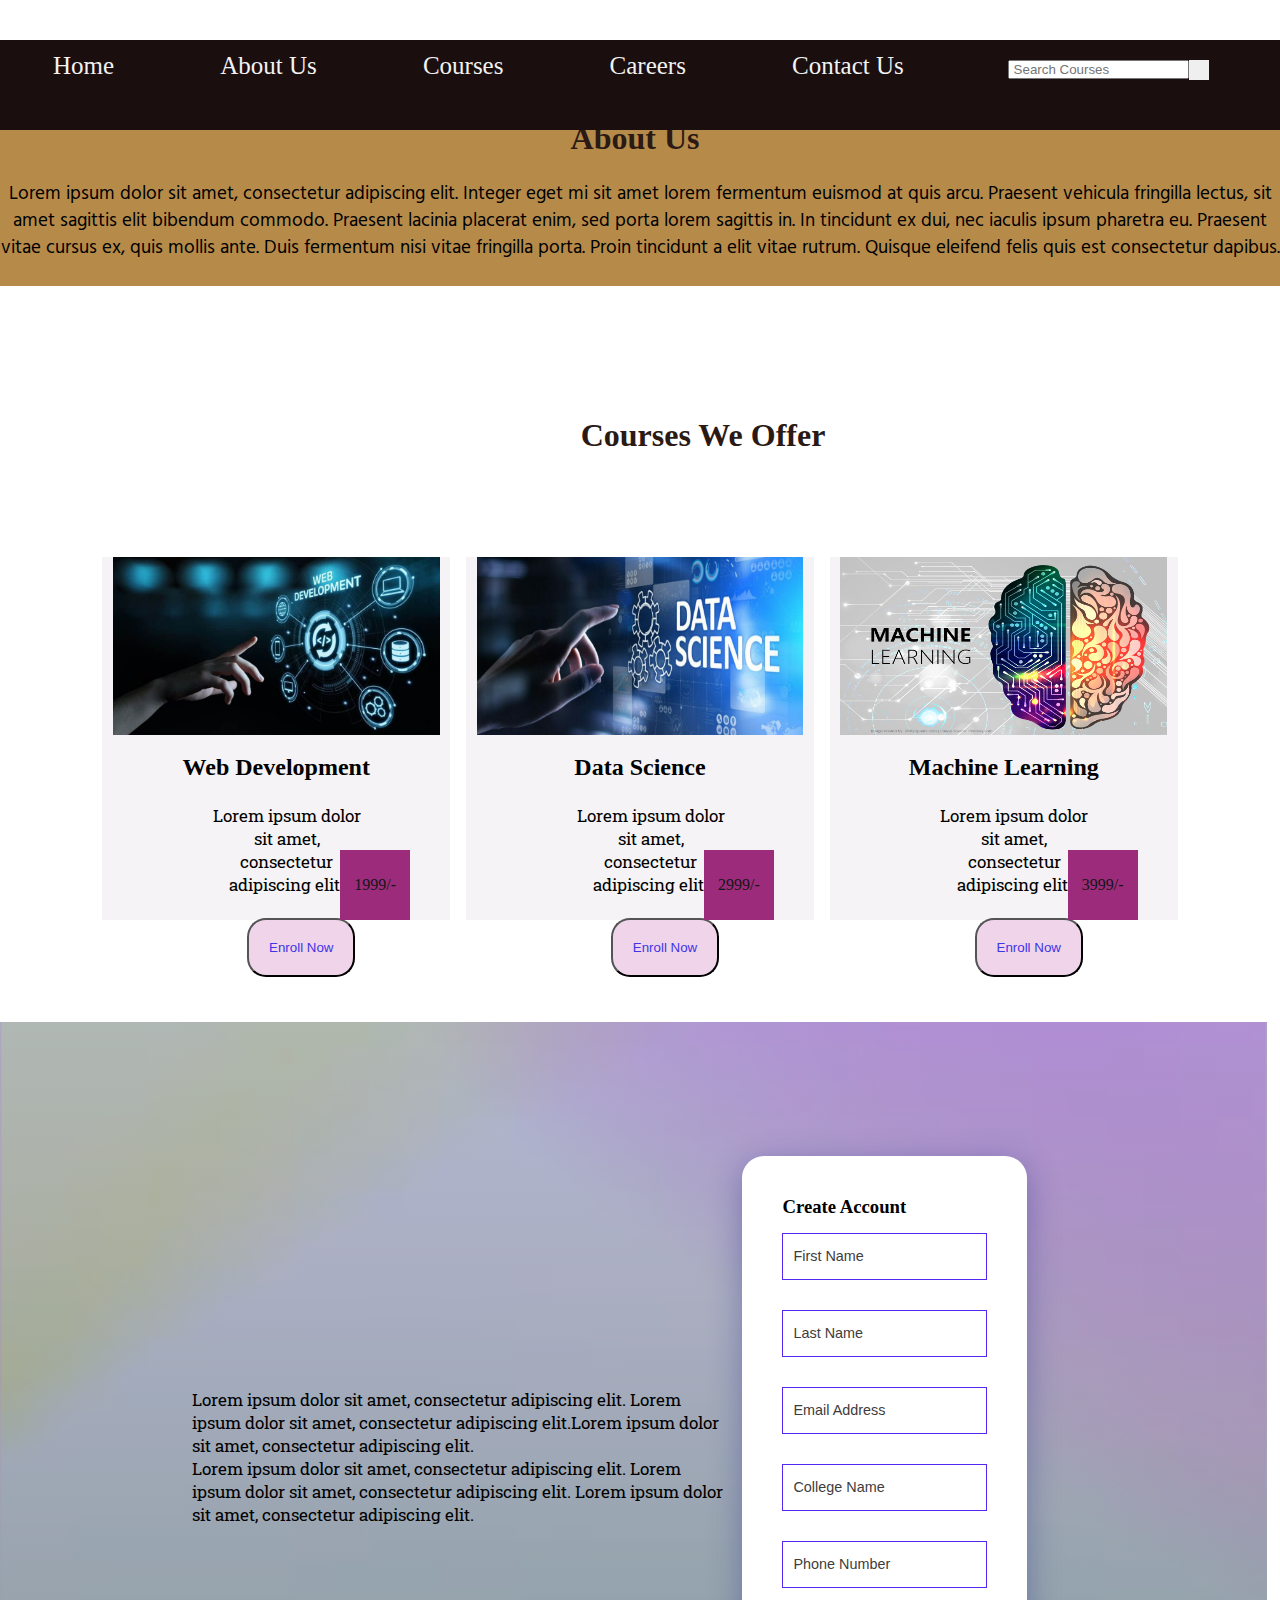
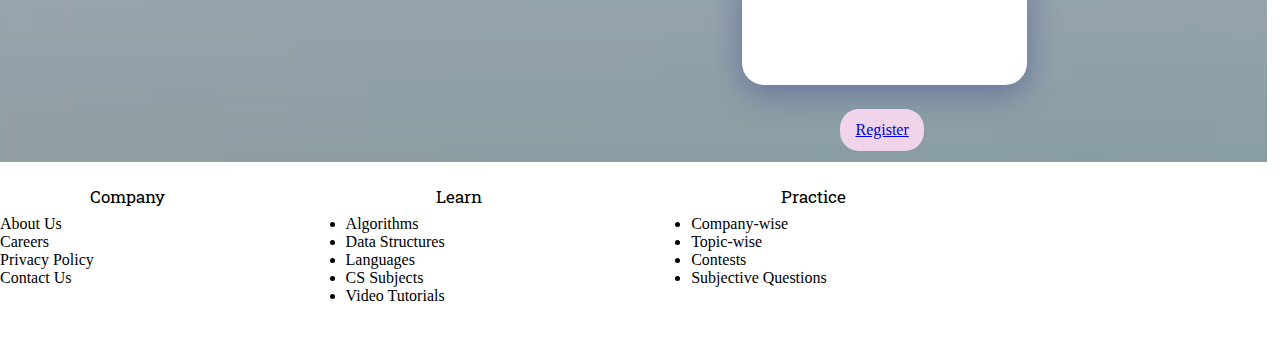
<file: Task 2/index.html>
<!DOCTYPE html>
<html lang="en">

<head>
    <meta charset="UTF-8">
    <meta http-equiv="X-UA-Compatible" content="IE=edge">
    <meta name="viewport" content="width=device-width, initial-scale=1">
    <link rel="stylesheet" href="style.css">
    <link href="https://fonts.googleapis.com/css2?family=Roboto+Slab:wght@500&display=swap" rel="stylesheet">
    <link href="https://fonts.googleapis.com/css2?family=Hind+Madurai:wght@600&family=Roboto+Slab:wght@500&display=swap"
        rel="stylesheet">
        <link rel=”stylesheet” href=”https://cdnjs.cloudflare.com/ajax/libs/font-awesome/4.7.0/css/font-awesome.min.css”>
    <title>TechEdu</title>
    
</head>

<body>
    <div id="navlist">
        <a href="#">Home</a>
        <a href="#">About Us</a>
        <a href="#">Courses</a>
        <a href="#">Careers</a>
        <a href="#">Contact Us</a>
        
          
        <!-- search bar right align -->
        <div class="search">
            <form action="#">
                <input type="text"
                    placeholder=" Search Courses"
                    name="search">
                <button>
                    <i class="fa fa-search"
                        style="font-size: 50px;">
                    </i>
                </button>
            </form>
        </div>
    </div>
    </div>
</div>
    
    <div class="container">
        <p></p> 
        <h1>About Us</h1>
       <p> Lorem ipsum dolor sit amet, consectetur adipiscing elit. Integer eget mi sit amet lorem fermentum euismod at quis arcu. Praesent vehicula fringilla lectus, sit amet sagittis elit bibendum commodo. Praesent lacinia placerat enim, sed porta lorem sagittis in. In tincidunt ex dui, nec iaculis ipsum pharetra eu. Praesent vitae cursus ex, quis mollis ante. Duis fermentum nisi vitae fringilla porta. Proin tincidunt a elit vitae rutrum. Quisque eleifend felis quis est consectetur dapibus.
       </p>
    </div>

    <section id="course">
        <p></p>
        <h1>Courses We Offer</h1>
        <p></p>
        <div class="course-box">
            <div class="courses">
                <img src="web dev.jpg" alt="">
                <div class="details">
                    <h2>Web Development</h2>
                    <p>Lorem ipsum dolor sit amet, consectetur adipiscing elit. </p>
                </div>
                <button class="btn">Enroll Now</button>
                <div class="cost">
                   1999/-
                </div>
            </div>
            <div class="courses">
                <img src="data.jpeg" alt="">
                <div class="details">
                    <h2>Data Science</h2>
                    <p>Lorem ipsum dolor sit amet, consectetur adipiscing elit. </p>
              
                </div>
                <button class="btn">Enroll Now</button>
                <div class="cost">
                    2999/-
                </div>
            </div>
            <div class="courses">
                <img src="machine.jpeg" alt="">
                <div class="details">
                    <h2>Machine Learning</h2>
                    <p>Lorem ipsum dolor sit amet, consectetur adipiscing elit.  </p>
              
                </div>
                <button class="btn">Enroll Now</button>
                <div class="cost">
                    3999/-
                </div>
            </div>
            
            
                </div>
            </div>
        </div>
    </section>
   
    <section id="enroll">
       <p>Lorem ipsum dolor sit amet, consectetur adipiscing elit. Lorem ipsum dolor sit amet, consectetur adipiscing elit.Lorem ipsum dolor sit amet, consectetur adipiscing elit. <br>Lorem ipsum dolor sit amet, consectetur adipiscing elit.
        Lorem ipsum dolor sit amet, consectetur adipiscing elit. Lorem ipsum dolor sit amet, consectetur adipiscing elit.   </p>
        </div>
        <div class="form">
            <h3>Create Account</h3>
            <input type="text" placeholder="First Name" name="" id="">
            <input type="text" placeholder="Last Name" name="" id="">
            <input type="text" placeholder="Email Address" name="" id="">
            <input type="text" placeholder="College Name" name="" id="">
            <input type="text" placeholder="Phone Number" name="" id="">
            <div class="btn">
                <a class="yellow" href="#">Register</a>
            </div>
        </div>
    </section>
    <footer>
        <div class="column">
             
<p>Company</p>

            <ul style="list-style-type:disc">
                <li>About Us</li>
                <li>Careers</li>
                <li>Privacy Policy</li>
                <li>Contact Us</li>
            </ul>
        </div>
           
        <div class="column">
             
<p>Learn</p>

            <ul>
                <li>Algorithms</li>
                <li>Data Structures</li>
                <li>Languages</li>
                <li>CS Subjects</li>
                <li>Video Tutorials</li>
            </ul>
        </div>
            
        <div class="column">
             
<p>Practice</p>

            <ul>
                <li>Company-wise</li>
                <li>Topic-wise</li>
                <li>Contests</li>
                <li>Subjective Questions</li>
            </ul>
        </div>
    </footer>
</body>


</html>
</file>
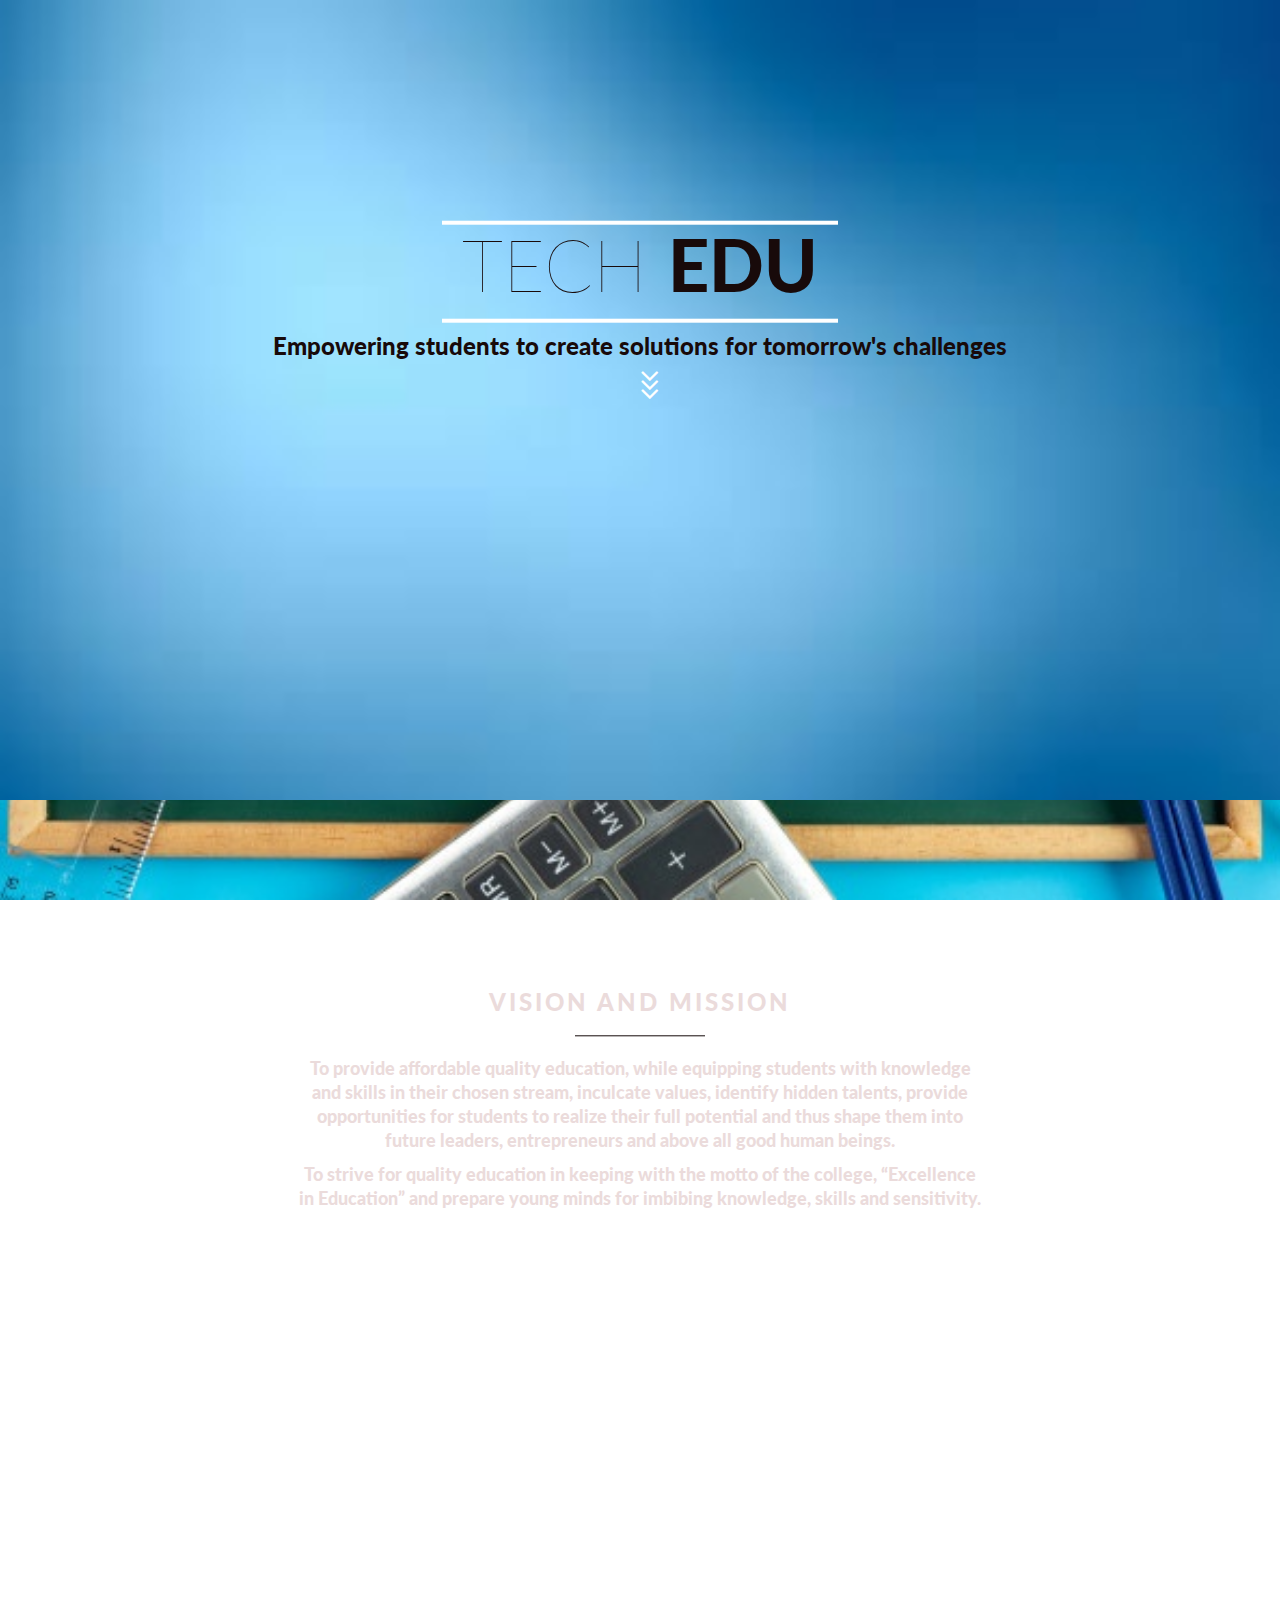
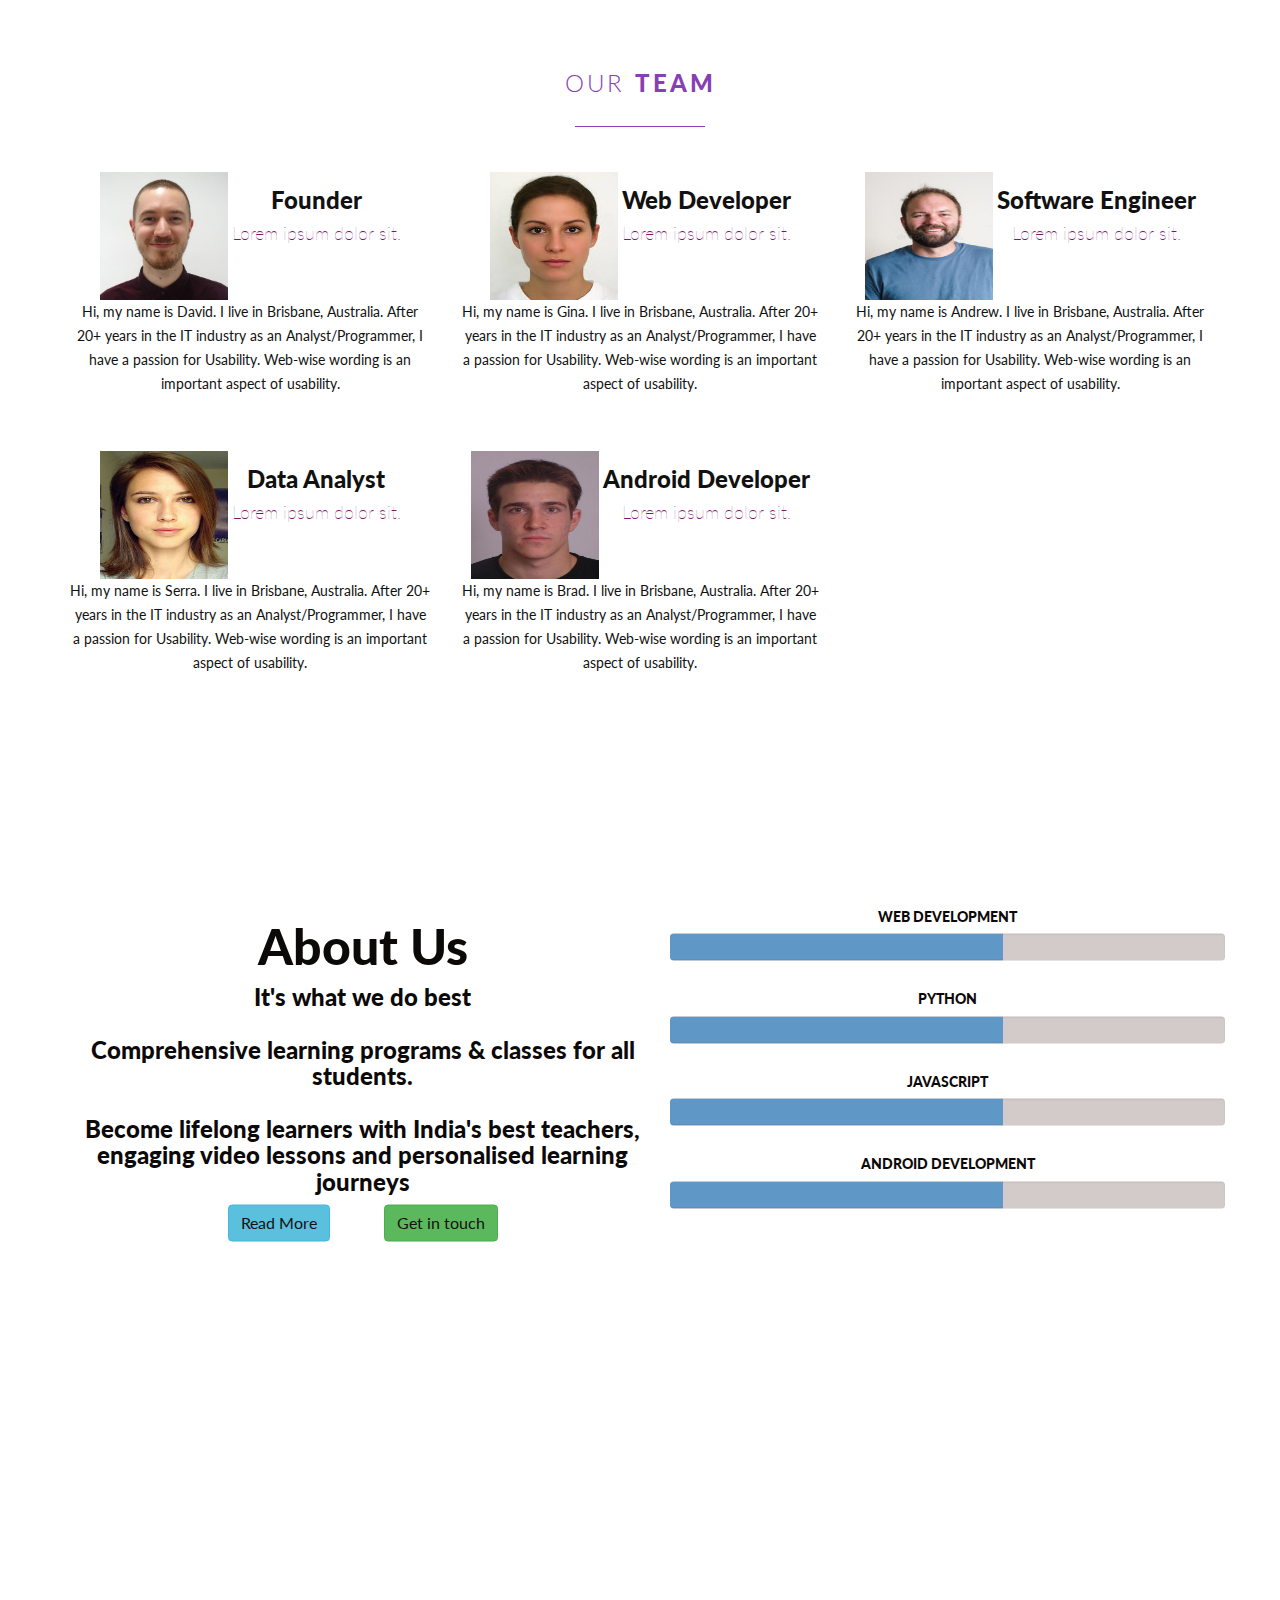
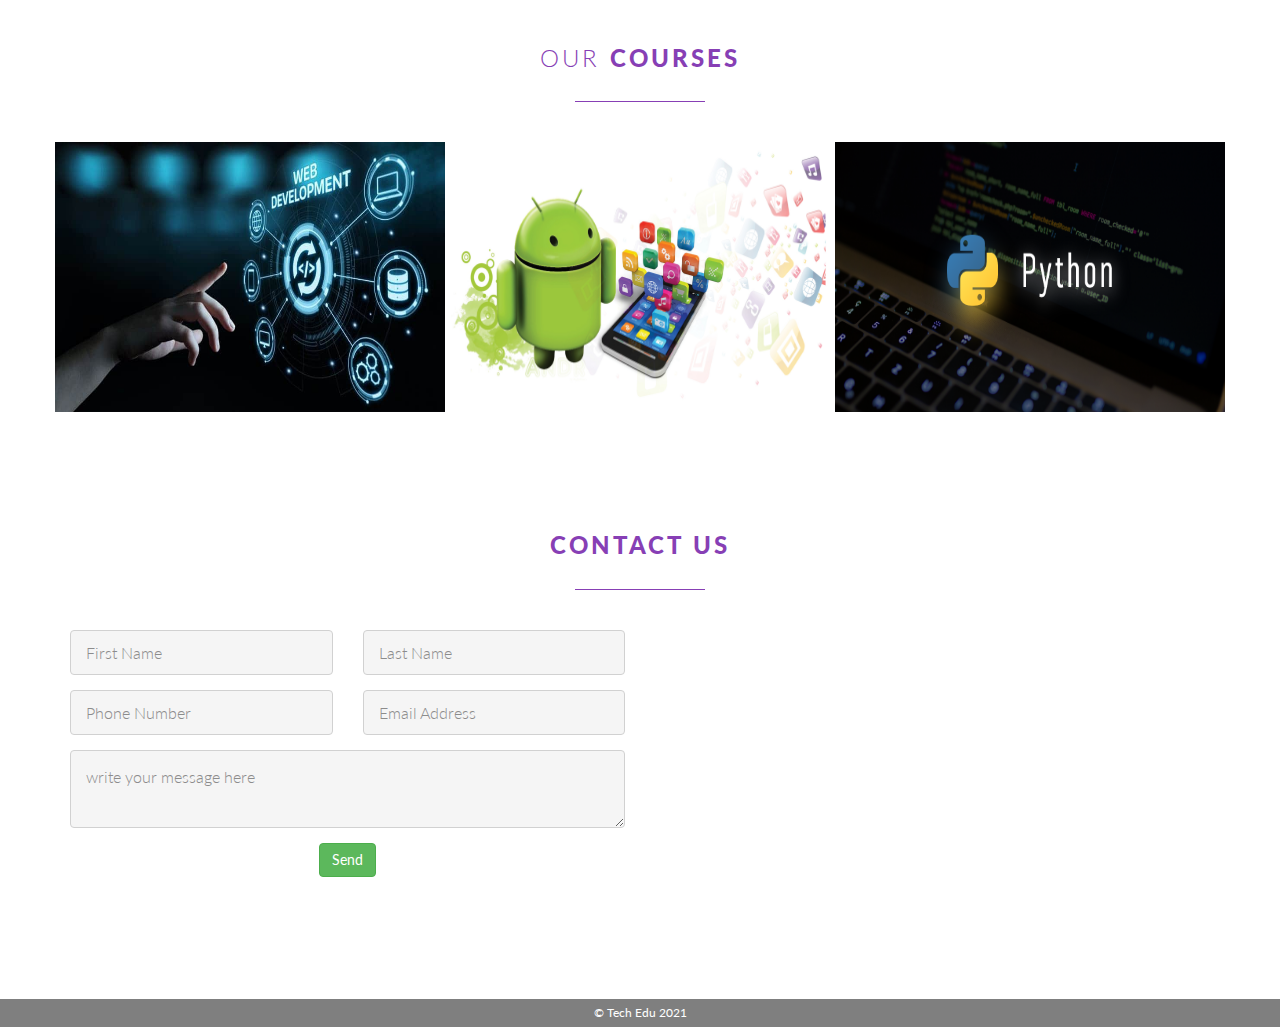
<file: Task 1/AboutUs.html>
<!DOCTYPE html>
<html lang="en">
  <head>
    <meta charset="utf-8">
    <meta http-equiv="X-UA-Compatible" content="IE=edge">
    <meta name="viewport" content="width=device-width, initial-scale=1">
    <title>About Us</title>

  
    <link href="bootstrap/css/bootstrap.min.css" rel="stylesheet">
    <link rel="stylesheet"  href="AboutUs.css">
    <link href="bootstrap/css/font-awesome.css" rel="stylesheet">
    <link href='https://fonts.googleapis.com/css?family=Lato:100,300,400,700,900' rel='stylesheet' type='text/css'>
     

   
  </head>
  <body>
      <header id="home">
        <div class="container text-center vertical-align">
          <h1 class="logo">TECH <strong>EDU</strong></h1>
          <h3> <strong> Empowering students to create solutions for tomorrow's challenges</strong></h3>
          <a href="#about" class="learn-more">
            <i class="fa fa-angle-down third-arrow"></i>
            <i class="fa fa-angle-down second-arrow"></i>
            <i class="fa fa-angle-down first-arrow"></i>
          </a>
        </div>
      </header>

      <section id="about">
        <div class="container text-center vertical-align">
          <h3 class="text-uppercase"> <strong>Vision And Mission</strong> </h3>
          <hr style="border-color:#140a0a">
         <h4><p><strong>To provide affordable quality education, while equipping students with knowledge and skills in their chosen stream, inculcate values, identify hidden talents, provide opportunities for students to realize their full potential and thus shape them into future leaders, entrepreneurs and above all good human beings.</p> <p>To strive for quality education in keeping with the motto of the college, “Excellence in Education” and prepare young minds for imbibing knowledge, skills and sensitivity.</strong></p></h4> 

        </div>
      </section>

      <section id="services">
        <div class="section-heading text-center">
          <h3 class="text-uppercase"> Our <strong>Team</strong></h3>
          <hr class="icon">
        </div>

        <div class="container">
        <div class="row">
        <div class="col-md-4 col-sm-6 col-xs-12 service-item">
          <header>
            <img src="image/man.jpg" alt="Founder" style="width:128px;height:128px;">
        
              <div class="service-title">
                <h3>Founder</h3>
                <h4>Lorem ipsum dolor sit.</h4>
              </div>
            
          </header>
             
             <p>Hi, my name is David. I live in Brisbane, Australia. After 20+ years in the IT industry as an Analyst/Programmer, I have a passion for Usability. Web-wise wording is an important aspect of usability. </p>
        </div>  

        <div class="col-md-4 col-sm-6 col-xs-12 service-item">
          <header>
            <img src="image/woman.jpeg" alt="Web Developer" style="width:128px;height:128px;">
              <div class="service-title">
                <h3>Web Developer</h3>
                <h4>Lorem ipsum dolor sit.</h4>
              </div>
            
          </header>
             
             <p>Hi, my name is Gina. I live in Brisbane, Australia. After 20+ years in the IT industry as an Analyst/Programmer, I have a passion for Usability. Web-wise wording is an important aspect of usability.</p>
        </div>

        <div class="col-md-4 col-sm-6 col-xs-12 service-item">
          <header>
            <img src="image/man1.jpg" alt="Engineer" style="width:128px;height:128px;">
              <div class="service-title">
                <h3>Software Engineer</h3>
                <h4>Lorem ipsum dolor sit.</h4>
              </div>
           
          </header>
             
             <p>Hi, my name is Andrew. I live in Brisbane, Australia. After 20+ years in the IT industry as an Analyst/Programmer, I have a passion for Usability. Web-wise wording is an important aspect of usability. </p>
        </div>

        <div class="col-md-4 col-sm-6 col-xs-12 service-item">
          <header>
            <img src="image/woman1.jpg" alt="Founder" style="width:128px;height:128px;">
              <div class="service-title">
                <h3>Data Analyst</h3>
                <h4>Lorem ipsum dolor sit.</h4>
              </div>
            
          </header>
             
             <p>Hi, my name is Serra. I live in Brisbane, Australia. After 20+ years in the IT industry as an Analyst/Programmer, I have a passion for Usability. Web-wise wording is an important aspect of usability. </p>
        </div>

        <div class="col-md-4 col-sm-6 col-xs-12 service-item">
          <header>
            <img src="image/man2.jpg" alt="Founder" style="width:128px;height:128px;">
              <div class="service-title">
                <h3>Android Developer</h3>
                <h4>Lorem ipsum dolor sit.</h4>
              </div>
            
          </header>
             
             <p>Hi, my name is Brad. I live in Brisbane, Australia. After 20+ years in the IT industry as an Analyst/Programmer, I have a passion for Usability. Web-wise wording is an important aspect of usability.</p>
        </div>
</div>     
        </div>
        </div>





      </section>

      <section id="skills">
        <div class="container text-center vertical-align">
        <div class="container">
          <div class="row">

          <div class="col-md-6 col-sm-6 col-xs-12">
            <h1><strong>About Us</strong></h1>
           <p><h3><strong> It's what we do best<br>
             <br>
              Comprehensive learning programs
              & classes for all students.<br>
              <br>
            Become lifelong learners with India's best teachers,
              engaging video lessons and personalised learning journeys </strong></h3>
            
            <a href="" class=" button btn btn-info"> Read More</a>
            <a href="#contact" class=" button btn btn-success" > Get in touch</a>
          </div>
             <div class="col-md-6 col-sm-6 col-xs-12 progress-bars">

             <div>
                 <h5>Web Development</h5>
                 <div class="progress">
  <div class="progress-bar" role="progressbar" aria-valuenow="60" aria-valuemin="0" aria-valuemax="100" style="width: 60%;">
    <span class="sr-only">60% Complete</span>
  </div>
</div>
               </div>

                 <div>
                 <h5>Python</h5>
                 <div class="progress">
  <div class="progress-bar" role="progressbar" aria-valuenow="60" aria-valuemin="0" aria-valuemax="100" style="width: 60%;">
    <span class="sr-only">85% Complete</span>
  </div>
</div>
               </div>

                 <div>
                 <h5>JavaScript</h5>
                 <div class="progress">
  <div class="progress-bar" role="progressbar" aria-valuenow="60" aria-valuemin="0" aria-valuemax="100" style="width: 60%;">
    <span class="sr-only">70% Complete</span>
  </div>
</div>
               </div>

                 <div>
                 <h5>Android Development</h5>
                 <div class="progress">
  <div class="progress-bar" role="progressbar" aria-valuenow="60" aria-valuemin="0" aria-valuemax="100" style="width: 60%;">
    <span class="sr-only">80% Complete</span>
  </div>
</div>
               </div>
             </div>
          </div>
        </div>

      </section>

      <section id="portfolio">

        <div class="section-heading text-center">
          <h3 class="text-uppercase"> Our <strong>Courses</strong></h3>
          <hr class="icon" >
        </div>

        <div class="container">
          <div class="row">
            <div class="col-md-4 col-sm-6 col-xs-12">
              <div class="portfolio-thumb">
                <img src="image/web.jpg" class="img-responsive">
                <div class="portfolio-overlay">
                  <h2 class="vertical-align"> Web Development</h2>
                  <a href=""> <i class="fa fa-search"></i> </a>
                </div>
              </div>
            </div>
            <div class="container">
          <div class="row">
            <div class="col-md-4 col-sm-6 col-xs-12">
              <div class="portfolio-thumb">
                <img src="image/mobile.jpg" class="img-responsive">
                <div class="portfolio-overlay">
                  <h2 class="vertical-align">Android Development</h2>
                  <a href=""> <i class="fa fa-search"></i> </a>
                </div>
              </div>
            </div>
            <div class="container">
          <div class="row">
            <div class="col-md-4 col-sm-6 col-xs-12">
              <div class="portfolio-thumb">
                <img src="image/python.jpeg" class="img-responsive">
                <div class="portfolio-overlay">
                 <h2 class="vertical-align">Python</h2>
                  <a href=""> <i class="fa fa-search"></i> </a>
                </div>
              </div>
            </div>
            
          </section>
          <section id="contact">
     <div class="section-heading text-center">
      <h3 class="text-uppercase"><strong>Contact Us</strong></h3>
      <hr class="icon" >
              <div class="container text-center vertical-align">
              </div>
        <div class="container">
        <div class="row">
          <div class="col-md-6 col-sm-6 col-xs-12">
           
            <form>
              <div class="row">
                <div class="col-md-6 col-sm-6 col-xs-12" >
                  <div class="form-group">
                    <input type="text" class="form-control" placeholder="First Name">
                  </div>
                </div>
                 <div class="col-md-6 col-sm-6 col-xs-12" >
                  <div class="form-group">
                    <input type="text" class="form-control" placeholder="Last Name">
                  </div>
                </div>
                 <div class="col-md-6 col-sm-6 col-xs-12" >
                  <div class="form-group">
                    <input type="tel" class="form-control" placeholder="Phone Number">
                  </div>
                </div>
                 <div class="col-md-6 col-sm-6 col-xs-12" >
                  <div class="form-group">
                    <input type="email" class="form-control" placeholder="Email Address">
                  </div>
                </div>
              </div>

              <div class="form-group">
                <textarea class="form-control" placeholder="write your message here" ></textarea>
              </div>
              <button type="submit" class="btn btn-success">Send</button>
            </form>
            

          </div>
          
          </div>
          </div>
      </section>

      <footer id="footer">
        
       
       <div class="copyrights text-center">
         &copy; Tech Edu 2021

      </footer>



    
    <script src="https://ajax.googleapis.com/ajax/libs/jquery/1.12.4/jquery.min.js"></script>
    <script src="bootstrap/js/bootstrap.min.js"></script>
   </body>
</html>
</file>
<file: Task 2/style.css>
*{
    margin: 0;
    padding: 0;

}
   /* styling navlist */
   #navlist {
    background-color: #1a0e0e;
    position: absolute;
    width: 100%;
    height: 10%;
    display: flex;
    justify-content: space-around;
    align-items:baseline;
}
  
/* styling navlist anchor element */
#navlist a {
    float:left;
    display: block;
    color: #f2f2f2;
    text-align: center;
    padding: 12px;
    text-decoration: none;
    font-size: 25px;
   
}
.navlist-right{
    float:right;
}

/* hover effect of navlist anchor element */
#navlist a:hover {
    background-color: #ddd;
    color: black;
}
  

.search{
    float:right;
    margin:10px;

}
  
.search button{
   
    float: right;
    padding: 10px 10px;
    margin-right: 20px;
    font-size: 50px;
    border: none;
    cursor: pointer;
}
span{
    display: flex;
    position: relative;
    right: 20px;
    font-size: 30px;
}

.btn{
    background-color: #efd4ea;
    color: rgb(64 53 229);
    margin-left: 50px;
    top: 84px;
    position: relative;
    padding: 20px 20px;
    border-radius: 19px;
}
.column {
    float: left;
    width: 27%;
   height: 200px;
}
.btn:hover{
    transform: scale(1.2);
    background: transparent;
    border: 2px solid #d49750;
    cursor: pointer;
    transition: .4s;
}

p{
    font-family: 'Roboto Slab', serif;
    height: 30px;
    width: 50%;
    margin-top: 23px;
    margin-left: 90px;
    font-size: 17px;

}
h1{
    color: #2b1a14;
    font-size: xx-large;
    margin-top: 50px;
    margin-left: 126px;
    text-align: center;
}
.container {
    background-color: #b68b4a;
    height: 246px;
    width: 100%;
    margin-top: 40px;
    justify-content: center;
    text-align: center;
}
.container h1{
    margin-left: -10px;
}
.h3{
    margin-left: -10px;
}
.container p{
    font-family: 'Hind Madurai', sans-serif;
    width: 100%;
    margin-left: 0px;
    display: flex;
    font-size: 19px;
}

#course{
    padding: 8vw 8vw 8vw 8vw;
    text-align: center;
    margin-top: -74px;
}
#course .course-box{
    display: grid;
    grid-template-columns: repeat(auto-fit,minmax(320px,1fr));
    grid-gap: 1rem;
    margin-top: 50px;
}
#course .courses{
  
    text-align: center;
    background: #f5f3f5;
    height: 100%;
    position: relative;
}
#course .courses img{
    width: 94%;
    height: 49%;
    background-size: cover;
    background-position: center;
}
#course .courses .details{
    padding: 15px 15px 0 15px;
}
#course .courses .details i{
    color: #554414;
    font-size: .9rem;
}
#course .courses .cost{
    background-color: rgb(156, 44, 123);
    color: rgb(22, 21, 21);
    line-height: 70px;
    width: 70px;
    height: 70px;
    text-align: center;
    border-radius: 0%;
    position: absolute;
    right: 40px;
    bottom: 0px;
}
#reviews{
    padding: 8vw 8vw 8vw 8vw;
    text-align: center;
    margin-top: -189px;
}
#reviews .review-box{
    display: grid;
    grid-template-columns: repeat(auto-fit,minmax(250px,1fr));
    grid-gap: 1rem;
    margin-top: 43px;
}
#reviews .review-box .profile{
    background: #fafaf1;
    padding: 30px 10px;
    height: 439px;
}
#reviews .review-box .profile .star{
    margin-top: 10px;
}
#reviews .review-box .profile .star i{
    color: #fdc938;
    font-size: .9rem;
}
#enroll{
    padding: 6vw 8vw 6vw 8vw;
    background-image: linear-gradient(rgba(99,112,168,0.5), rgb(68 61 70 / 50%)), url(bg.jpg);
    width: 83%;
    height: 100%;
    background-size: cover;
    background-position: center;
    display: flex;
    align-items: center;
    justify-content: space-between;
}
#enroll h1{
    color: #ece2de;
    font-size: xx-large;
    margin-top: -439px;
    margin-left: 377px;
}
#enroll .form{
    background: #fff;
    border-radius: 22px;
    display: flex;
    flex-direction: column;
    margin-right: 138px;
    margin-top: 57px;
    padding: 40px;   
    box-shadow: 0 8px 32px 0 rgba(31, 38, 135, 0.37);
}
#enroll .form input{
    margin: 15px 0;
    padding: 15px 10px;
    border: 1px solid rgb(84, 40, 241);
    outline: none;
}
#enroll .form input::placeholder{
    color: #413c3c;
    font-weight: 500;
    font-size: 0.9rem;

}
#enroll .form .btn{
    background-color: #efd4ea;
    color: rgb(64 53 229);
    margin-left: 121px;
    top: 106px;
    right: 63px;
    position: relative;
    padding: 12px 15px;
    border-radius: 19px;
}
#enroll .btn:hover{
    transform: scale(1.2);
    background: transparent;
    border: 2px solid #d49750;
    cursor: pointer;
    transition: .4s;
}
</file>
<file: Task 1/AboutUs.css>
body{
	font-family: 'lato';
	color: #111;
	position: relative;
	overflow-x: hidden;
}

.vertical-align{
	position: relative;
	top: 35%;
	transform: translateY(-50%);
}

strong{
	font-weight: 900;
}

p{
	line-height: 24px;
	font-weight: 300px;


}

a,a:focus{
   color: #873fb5
}

a:hover{
	color: #41135f;
	text-decoration: none;
}

section{
	padding: 50px 0;
}
 hr{
 	width: 130px;
 	


 }

 hr.icon:after{
  content: "\f123";
  color:#873fb5;
  font-family: 'FontAwesome';
  font-size: 1.5em;
  background-color: white;
  top: -0.7em;
  position:relative;
  padding: .50em;
 }

 .section-heading{
 	color:#873fb5;
 }

 .section-heading h3{
 	font-weight: 300;
 	Letter-spacing: 3px;
 }

 .section-heading hr{
 	border-color: #873fb5;
 	margin-top: 30px;
 	margin-bottom: 40px;
 }


 #home{

background: url("image/download.jpeg") fixed;
background-repeat: no-repeat;
background-position: center;
background-size: cover;
color: rgb(24, 10, 10);
height: 800px;

 }

.logo{
	font-size: 72px;
	font-weight: 100;
	border-top: 4px solid white;
	border-bottom: 4px solid white;
	display: inline-block;
	padding: 0 20px 15px 20px;

}

#home h3{

font-weight: 300;
margin: 0;

}	

#home .learn-more{

color: white;
font-size: 30px;
position: absolute;


}

.learn-more .fa{
position: absolute;

}

.learn-more .second-arrow{

  top: 9px;
}

.learn-more .third-arrow{

  top: 18px;
}

#about{

background: url("image/download3.jpg")fixed;
background-repeat: no-repeat;
background-position: center;
background-size: cover;
color: rgb(235, 219, 219);
height: 800px;

}

#about h3{
	font-weight: 300;
	letter-spacing: 3px;
}

#about h4{
	font-weight: 300;
	padding: 0 20%;
	
}

.service-item{

margin-bottom: 40px;

}

.service-item i{

 font-size: 48px;
 color: #8f4382;
 float: left;
 border-right: 1px solid #3fc91c;
 padding-right: 15px;

}

.service-title{
margin-top: -25px;
margin-left: 15px;
display: inline-block;

}

.service-title h3{

	color: #111;
	font-weight: 900;
}

.service-title h4{

	font-weight: 100;
	color: #831470;
	margin-top: 10px;
}

#skills{

background: url("image/download1.jpg")fixed;
background-repeat:inherit;
background-position: center;
background-size: cover;
color: rgb(12, 9, 9);
height: 800px;

}

#skills h1{

	font-size: 50px;

}
#skills h3{

	font-weight: 200;
	margin-top:0; 
	
}

#skills p{

	margin: 100px 04;
	font-weight: 300;
}

#skills .button:last-child{
	margin-left: 50px;
}

.button{

color: rgb(20, 18, 18);
font-size: 16px;
}

.progress{

	height: 27px;
	margin-bottom: 30px;
	opacity: .78;
	background-color: rgb(199, 188, 188);
	

}

.progress-bars h5{
	font-weight: 900;
	text-transform: uppercase;
}

#portfolio .col-md-4{

padding: 0;

}

.portfolio-thumb,.portfolio-overlay{

	height: 270px;
	max-width: 390px;
}

#portfolio .portfolio-thumb img{
	width: 100%;
	height: 100%;
}


#portfolio .portfolio-thumb{
	overflow: hidden;
	padding: 0;
	margin: 0 auto;
}

#portfolio .portfolio-thumb .portfolio-overlay{

opacity: 0;
height: 100%;
width: 100%;
top: 0;
bottom: 0;
left: 0;
right: 0;
text-align: center;
position: absolute;
background: rgba(63, 167, 181, 0.5);
padding: 20px 10px 20px 20px;
margin-left: auto;
margin-right: auto;
transition: all 0.2s ease-in-out;
-webkit-transition: all 0.2s ease-in-out;



}

#portfolio .portfolio-thumb:hover  .portfolio-overlay{

opacity: 1;
cursor: pointer;

}

#portfolio .portfolio-thumb .portfolio-overlay h2{

color:rgb(241, 232, 232);
font-weight: 500;
border-top: 2px solid rgb(211, 198, 198);
border-bottom: 2px solid rgb(240, 235, 235);
display: inline-block;
padding: 10px 10px 10px 10px;

}

#portfolio .portfolio-thumb .portfolio-overlay a{

color: rgb(48, 25, 25);
font-size: 24px;
position: absolute;
right: 20px;
bottom: 20px;

}

.stat{

	height: 230px;
	color: white


}

.stat i{
	font-size: 48px;
	

}

.stat h4{
	font-weight: 300;
	
}


.form-control{

height: 45px;
padding: 15px;
font-size: 16px;
color: #8c8c8c; 
background-color: #f5f5f5;
border: 1px solid #d1d1d1;
box-shadow: none;
font-weight: 300;
}

.form-control:focus{
	box-shadow: none;
	color: #793a93;
	border-color:  #793a93;
}

.form-control::-moz-placeholder{
	color: #8c8c8c;
}

.form-control::-ms-input-placeholder{
	color: #8c8c8c;
}

.form-control::-webkit-input-placeholder{
	color: #8c8c8c;
}


.form-control:focus::-moz-placeholder{
	color: #793a93;
}

.form-control:focus::-ms-input-placeholder{
	color: #793a93;
}

.form-control:focus::-webkit-input-placeholder{
	color: #793a93;
}

#footer{

background: url("");
background-repeat: no-repeat;
background-position: center;
background-size: cover;
color: white;
padding: 50px 0;


}

#footer .logo{

font-size: 47px;
padding: 0 20px 10px 20px;

}

#footer ul{

padding-left: 0;
margin-top: 10px ;
display: block;
}

#footer ul li{

display: inline-block;

}

#footer ul a{
	font-size: 30px;
	color: white;
	padding: 0 10px;

}

.copyrights{
	background-color: rgba(0,0,0,0.5);
	position: absolute;
	left: 0;
	bottom: 0;
	width: 100%;
	text-align: center;
	font-size: 12px;
	padding: 5px 0;

}

@media (min-width: 970px) and (max-height: 1170px){

.service-item i{
	float: none;
	border: none;
	display: block;

}

.service-item{
	text-align: center;
}

.service-title{
	margin-top: 0;
	margin-left: 0
}

}

@media(max-width: 750px){


}
</file>
